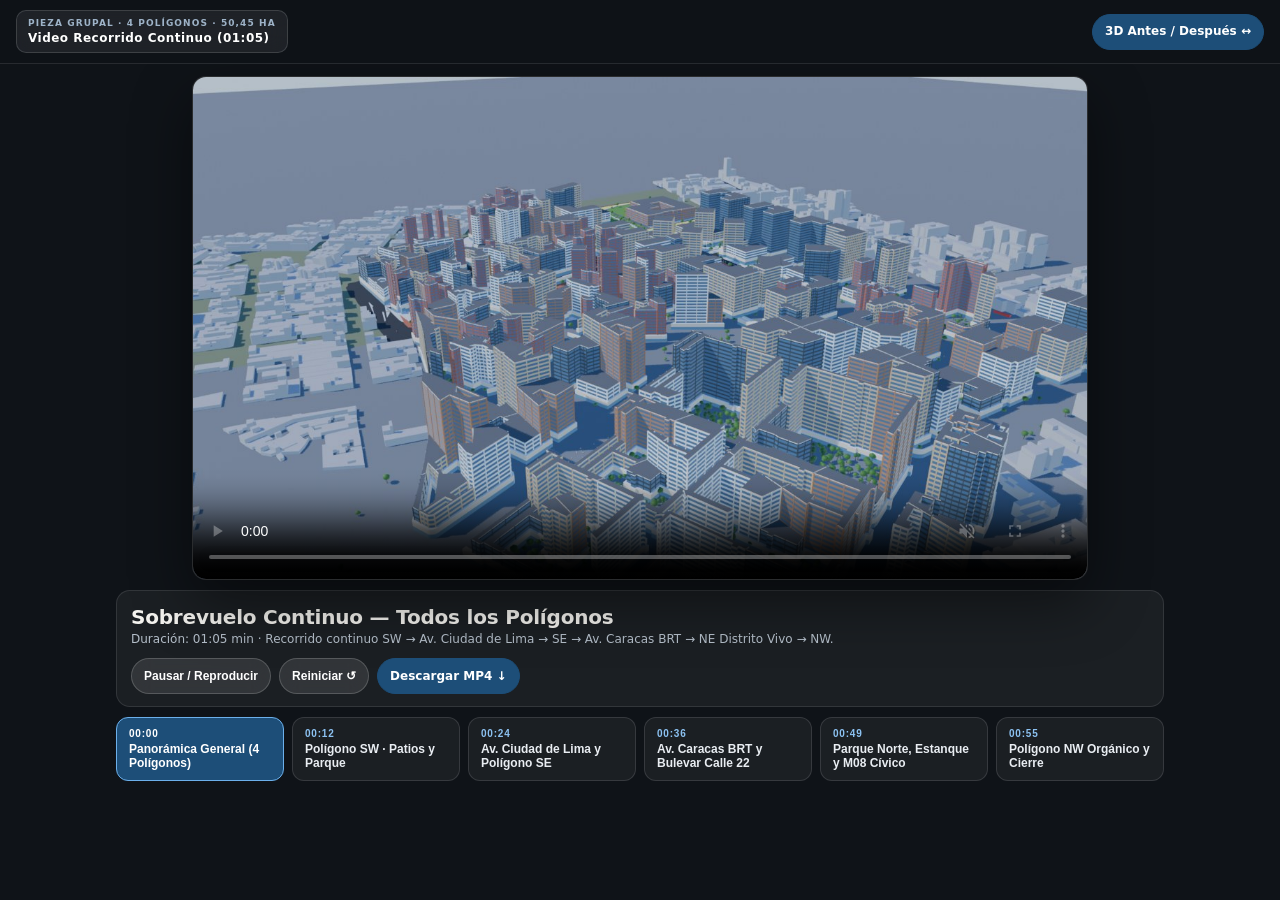
<file: video.html>
<!doctype html>
<html lang="es">
<head>
  <meta charset="utf-8" />
  <meta name="viewport" content="width=device-width, initial-scale=1, viewport-fit=cover" />
  <title>Video Recorrido 3D — Pieza Grupal 4 Polígonos (Los Mártires)</title>
  <meta name="description" content="Recorrido arquitectónico continuo de más de 1 minuto por los 4 polígonos de renovación urbana en Los Mártires, Bogotá D.C." />
  <meta name="theme-color" content="#0f1318" />
  <link rel="stylesheet" href="styles.css" />
</head>
<body class="video-page">

  <header class="video-header">
    <a class="brand" href="index.html" title="Ir a maqueta 3D interactiva Antes y Después">
      <span class="brand-tag">PIEZA GRUPAL · 4 POLÍGONOS · 50,45 HA</span>
      <span class="brand-title">Video Recorrido Continuo (01:05)</span>
    </a>

    <div class="topbar-actions">
      <a class="pill-btn pill-accent" href="index.html">
        <span>3D Antes / Después ↔</span>
      </a>
    </div>
  </header>

  <main class="video-shell">
    <div class="video-stage">
      <video
        id="tour-video"
        class="video-player"
        controls
        autoplay
        muted
        loop
        playsinline
        preload="auto"
        poster="assets/poster_grupal.jpg">
        <source src="assets/recorrido_4_poligonos.mp4" type="video/mp4" />
        Tu navegador no soporta reproducción de video HTML5.
      </video>
    </div>

    <div class="video-meta-bar">
      <div>
        <h1>Sobrevuelo Continuo — Todos los Polígonos</h1>
        <p id="video-status">Duración: 01:05 min · Recorrido continuo SW → Av. Ciudad de Lima → SE → Av. Caracas BRT → NE Distrito Vivo → NW.</p>
      </div>
      <div class="video-controls-row">
        <button id="btn-vid-play" class="pill-btn dark-pill" type="button">Pausar / Reproducir</button>
        <button id="btn-vid-restart" class="pill-btn dark-pill" type="button">Reiniciar ↺</button>
        <a class="pill-btn pill-accent" href="assets/recorrido_4_poligonos.mp4" download>Descargar MP4 ↓</a>
      </div>
    </div>

    <section aria-label="Capítulos del recorrido">
      <div class="video-chapters">
        <button class="chapter-btn active" data-t="0" type="button">
          <span class="chapter-time">00:00</span>
          <span class="chapter-name">Panorámica General (4 Polígonos)</span>
        </button>
        <button class="chapter-btn" data-t="12" type="button">
          <span class="chapter-time">00:12</span>
          <span class="chapter-name">Polígono SW · Patios y Parque</span>
        </button>
        <button class="chapter-btn" data-t="24" type="button">
          <span class="chapter-time">00:24</span>
          <span class="chapter-name">Av. Ciudad de Lima y Polígono SE</span>
        </button>
        <button class="chapter-btn" data-t="36" type="button">
          <span class="chapter-time">00:36</span>
          <span class="chapter-name">Av. Caracas BRT y Bulevar Calle 22</span>
        </button>
        <button class="chapter-btn" data-t="49" type="button">
          <span class="chapter-time">00:49</span>
          <span class="chapter-name">Parque Norte, Estanque y M08 Cívico</span>
        </button>
        <button class="chapter-btn" data-t="55" type="button">
          <span class="chapter-time">00:55</span>
          <span class="chapter-name">Polígono NW Orgánico y Cierre</span>
        </button>
      </div>
    </section>
  </main>

  <script>
    (function () {
      const video = document.getElementById("tour-video");
      const chapters = Array.from(document.querySelectorAll(".chapter-btn"));
      const btnPlay = document.getElementById("btn-vid-play");
      const btnRestart = document.getElementById("btn-vid-restart");
      let pendingSeek = null;

      function highlightForTime(now) {
        let activeIdx = 0;
        chapters.forEach((b, i) => {
          if (now + 0.2 >= Number(b.dataset.t || 0)) activeIdx = i;
        });
        chapters.forEach((b, i) => b.classList.toggle("active", i === activeIdx));
      }

      chapters.forEach((btn) => {
        btn.addEventListener("click", () => {
          const t = Number(btn.dataset.t || 0);
          highlightForTime(t);
          if (video.readyState >= 1) {
            video.currentTime = t;
            video.play().catch(() => {});
          } else {
            pendingSeek = t;
          }
        });
      });

      video.addEventListener("loadedmetadata", () => {
        if (pendingSeek !== null) {
          video.currentTime = pendingSeek;
          pendingSeek = null;
          video.play().catch(() => {});
        }
      });

      video.addEventListener("timeupdate", () => {
        highlightForTime(video.currentTime || 0);
      });

      btnPlay.addEventListener("click", () => {
        if (video.paused) video.play().catch(() => {});
        else video.pause();
      });

      btnRestart.addEventListener("click", () => {
        video.currentTime = 0;
        video.play().catch(() => {});
      });
    })();
  </script>
</body>
</html>
</file>
<file: styles.css>
:root {
  --bg: #f4f3ef;
  --surface: rgba(255, 255, 255, 0.92);
  --surface-dark: rgba(20, 23, 26, 0.92);
  --ink: #16181a;
  --ink-muted: #5a6068;
  --line: rgba(22, 24, 26, 0.14);
  --accent: #1d4e78;
  --accent-soft: rgba(29, 78, 120, 0.12);
  --terra: #b55a41;
  --radius: 14px;
  --split: 50;
  --safe-b: env(safe-area-inset-bottom, 0px);
  --safe-t: env(safe-area-inset-top, 0px);
}

* {
  box-sizing: border-box;
  margin: 0;
  padding: 0;
  -webkit-tap-highlight-color: transparent;
}

html, body {
  width: 100%;
  height: 100%;
  overflow: hidden;
  background: var(--bg);
  color: var(--ink);
  font-family: "Inter", "Segoe UI", system-ui, -apple-system, Roboto, sans-serif;
  line-height: 1.4;
}

/* Barra superior */
.topbar {
  position: fixed;
  top: 0;
  left: 0;
  right: 0;
  z-index: 30;
  display: flex;
  align-items: center;
  justify-content: space-between;
  gap: 8px;
  padding: calc(10px + var(--safe-t)) 14px 10px;
  pointer-events: none;
}

.topbar > * {
  pointer-events: auto;
}

.brand {
  display: flex;
  flex-direction: column;
  align-items: flex-start;
  border: 1px solid var(--line);
  background: var(--surface);
  backdrop-filter: blur(10px);
  border-radius: 10px;
  padding: 6px 11px;
  cursor: pointer;
  color: var(--ink);
  text-align: left;
}

.brand-tag {
  font-size: 9px;
  letter-spacing: 0.12em;
  font-weight: 700;
  color: var(--ink-muted);
}

.brand-title {
  font-size: 12px;
  font-weight: 700;
  letter-spacing: 0.04em;
}

.topbar-actions {
  display: flex;
  align-items: center;
  gap: 6px;
}

.pill-btn {
  display: inline-flex;
  align-items: center;
  gap: 6px;
  height: 36px;
  padding: 0 12px;
  border-radius: 999px;
  border: 1px solid var(--line);
  background: var(--surface);
  backdrop-filter: blur(10px);
  font-size: 12px;
  font-weight: 600;
  color: var(--ink);
  cursor: pointer;
  transition: background 0.18s ease, transform 0.12s ease;
}

.pill-btn:active {
  transform: scale(0.97);
}

.dot-ind {
  width: 7px;
  height: 7px;
  border-radius: 50%;
  background: var(--ink-muted);
}

.pill-btn[aria-pressed="true"] .dot-ind {
  background: var(--accent);
}

.pill-ar {
  background: var(--ink);
  color: #fff;
  border-color: var(--ink);
}

body[data-mode="landing"] .topbar,
body[data-mode="landing"] .mode-dock {
  opacity: 0;
  pointer-events: none;
}

body[data-mode="compare"] #btn-toggle-hotspots {
  display: none;
}

/* Escenario 3D */
.stage {
  position: relative;
  width: 100%;
  height: 100dvh;
  background: radial-gradient(circle at 50% 38%, #faf9f6 0%, #e7e4dc 100%);
}

.viewer-layer {
  position: absolute;
  inset: 0;
  width: 100%;
  height: 100%;
  display: block;
  background: transparent;
  --poster-color: transparent;
}

.viewer-antes {
  pointer-events: none;
  opacity: 0;
  visibility: hidden;
  clip-path: inset(0 calc((100 - var(--split)) * 1%) 0 0);
  transition: opacity 0.2s ease;
}

body[data-mode="compare"] #mv-despues {
  clip-path: inset(0 0 0 calc(var(--split) * 1%));
}

body[data-mode="compare"] .viewer-antes {
  opacity: 1;
  visibility: visible;
}

.mv-native-ar-hidden {
  display: none !important;
}

/* Barra de carga discreta */
.loading-ribbon {
  position: fixed;
  top: 0;
  left: 0;
  right: 0;
  height: 3px;
  background: rgba(22, 24, 26, 0.08);
  z-index: 60;
}

.loading-bar {
  width: 0%;
  height: 100%;
  background: var(--accent);
  transition: width 0.15s ease;
}

/* Divisor Antes / Después */
.compare-divider {
  position: absolute;
  inset: 0;
  pointer-events: none;
  display: none;
  z-index: 12;
}

body[data-mode="compare"] .compare-divider {
  display: block;
}

.divider-line {
  position: absolute;
  top: 0;
  bottom: 0;
  left: calc(var(--split) * 1%);
  width: 2px;
  background: rgba(20, 23, 26, 0.85);
  box-shadow: 0 0 0 1px rgba(255, 255, 255, 0.5);
}

.divider-knob {
  position: absolute;
  top: 44%;
  left: calc(var(--split) * 1%);
  transform: translate(-50%, -50%);
  background: var(--ink);
  color: #fff;
  border: 2px solid #fff;
  border-radius: 999px;
  font-size: 11px;
  font-weight: 700;
  letter-spacing: 0.06em;
  padding: 6px 10px;
  box-shadow: 0 6px 20px rgba(0, 0, 0, 0.25);
  white-space: nowrap;
}

.badge-side {
  position: absolute;
  top: calc(58px + var(--safe-t));
  padding: 5px 10px;
  border-radius: 8px;
  font-size: 10px;
  font-weight: 700;
  letter-spacing: 0.08em;
  background: var(--surface);
  border: 1px solid var(--line);
  backdrop-filter: blur(8px);
}

.badge-antes {
  left: 14px;
  color: #4b4f56;
}

.badge-despues {
  right: 14px;
  color: var(--accent);
}

/* Hotspots arquitectónicos */
.hotspot {
  display: inline-flex;
  align-items: center;
  gap: 5px;
  border: 1px solid rgba(255, 255, 255, 0.9);
  background: rgba(20, 23, 26, 0.88);
  color: #fff;
  border-radius: 999px;
  padding: 3px 9px 3px 4px;
  cursor: pointer;
  font-family: inherit;
  box-shadow: 0 4px 14px rgba(0, 0, 0, 0.24);
  transition: transform 0.15s ease, background 0.15s ease, opacity 0.2s ease;
}

.hotspot:hover,
.hotspot.active {
  background: var(--accent);
  transform: scale(1.06);
}

.hs-num {
  width: 20px;
  height: 20px;
  border-radius: 50%;
  background: #fff;
  color: var(--ink);
  font-size: 11px;
  font-weight: 700;
  display: grid;
  place-items: center;
}

.hs-label {
  font-size: 11px;
  font-weight: 600;
  white-space: nowrap;
}

@media (max-width: 640px) {
  .hs-label {
    display: none;
  }
  .hotspot {
    padding: 2px;
  }
}

body[data-hotspots="off"] .hotspot,
body[data-mode="compare"] .hotspot,
body[data-mode="landing"] .hotspot {
  opacity: 0;
  pointer-events: none;
}

/* Tarjeta técnica flotante (Hotspot) */
.info-sheet {
  position: fixed;
  left: 14px;
  right: 14px;
  bottom: calc(74px + var(--safe-b));
  max-width: 440px;
  margin: 0 auto;
  z-index: 26;
  background: var(--surface);
  backdrop-filter: blur(14px);
  border: 1px solid var(--line);
  border-radius: var(--radius);
  padding: 14px 16px;
  box-shadow: 0 12px 32px rgba(0, 0, 0, 0.14);
}

.info-head {
  display: flex;
  justify-content: space-between;
  align-items: flex-start;
  gap: 10px;
  margin-bottom: 6px;
}

.info-kicker {
  display: block;
  font-size: 10px;
  font-weight: 700;
  letter-spacing: 0.1em;
  color: var(--accent);
}

.info-title {
  font-size: 15px;
  font-weight: 700;
}

.icon-close, .toast-close {
  width: 28px;
  height: 28px;
  border-radius: 50%;
  border: 1px solid var(--line);
  background: transparent;
  color: var(--ink);
  font-size: 16px;
  cursor: pointer;
  flex-shrink: 0;
}

.info-desc {
  font-size: 13px;
  color: #2f3338;
  margin-bottom: 10px;
}

.info-metrics {
  display: flex;
  flex-wrap: wrap;
  gap: 6px;
}

.metric-chip {
  font-size: 11px;
  font-weight: 600;
  padding: 4px 8px;
  border-radius: 6px;
  background: var(--accent-soft);
  color: var(--accent);
}

/* Panel Antes/Después y Recorrido */
.panel-compare,
.panel-tour {
  position: fixed;
  left: 14px;
  right: 14px;
  bottom: calc(74px + var(--safe-b));
  max-width: 520px;
  margin: 0 auto;
  z-index: 25;
  background: var(--surface);
  backdrop-filter: blur(14px);
  border: 1px solid var(--line);
  border-radius: var(--radius);
  padding: 12px 14px;
  box-shadow: 0 12px 32px rgba(0, 0, 0, 0.12);
}

.compare-row {
  display: flex;
  align-items: center;
  gap: 10px;
}

.cmp-lbl {
  font-size: 10px;
  font-weight: 700;
  letter-spacing: 0.08em;
  color: var(--ink-muted);
}

#compare-range {
  flex: 1;
  accent-color: var(--ink);
  height: 26px;
  cursor: ew-resize;
}

.compare-presets {
  display: flex;
  justify-content: center;
  gap: 6px;
  margin: 8px 0 6px;
}

.chip-btn {
  padding: 5px 10px;
  border-radius: 999px;
  border: 1px solid var(--line);
  background: #fff;
  color: var(--ink);
  font-size: 11px;
  font-weight: 600;
  cursor: pointer;
}

.chip-btn.active {
  background: var(--ink);
  color: #fff;
  border-color: var(--ink);
}

.compare-caption {
  font-size: 11px;
  color: var(--ink-muted);
  text-align: center;
}

.tour-head {
  display: flex;
  align-items: center;
  justify-content: space-between;
  margin-bottom: 4px;
}

.tour-step {
  font-size: 10px;
  font-weight: 700;
  letter-spacing: 0.1em;
  color: var(--accent);
}

.tour-title {
  font-size: 15px;
  font-weight: 700;
  margin-bottom: 4px;
}

.tour-desc {
  font-size: 12px;
  color: #32363b;
  margin-bottom: 10px;
}

.tour-nav {
  display: grid;
  grid-template-columns: 1fr 1.3fr;
  gap: 8px;
}

.btn-outline,
.btn-solid {
  height: 36px;
  border-radius: 9px;
  font-size: 12px;
  font-weight: 600;
  cursor: pointer;
}

.btn-outline {
  border: 1px solid var(--line);
  background: #fff;
  color: var(--ink);
}

.btn-solid {
  border: 1px solid var(--ink);
  background: var(--ink);
  color: #fff;
}

/* Barra inferior de modos */
.mode-dock {
  position: fixed;
  left: 12px;
  right: 12px;
  bottom: calc(12px + var(--safe-b));
  max-width: 520px;
  margin: 0 auto;
  z-index: 30;
  display: grid;
  grid-template-columns: repeat(4, 1fr);
  gap: 6px;
  padding: 6px;
  border-radius: 14px;
  background: var(--surface);
  backdrop-filter: blur(12px);
  border: 1px solid var(--line);
  box-shadow: 0 10px 26px rgba(0, 0, 0, 0.12);
}

.dock-btn {
  height: 40px;
  border: none;
  border-radius: 10px;
  background: transparent;
  color: var(--ink-muted);
  font-size: 11px;
  font-weight: 700;
  cursor: pointer;
  transition: background 0.16s ease, color 0.16s ease;
}

.dock-btn.active {
  background: var(--ink);
  color: #fff;
}

/* Aviso flotante */
.toast-banner {
  position: fixed;
  top: calc(58px + var(--safe-t));
  left: 14px;
  right: 14px;
  max-width: 520px;
  margin: 0 auto;
  z-index: 40;
  display: flex;
  align-items: center;
  justify-content: space-between;
  gap: 10px;
  padding: 10px 14px;
  border-radius: 10px;
  background: var(--surface-dark);
  color: #fff;
  font-size: 12px;
  box-shadow: 0 10px 26px rgba(0, 0, 0, 0.22);
}

.toast-banner[hidden] {
  display: none;
}

.toast-close {
  color: #fff;
  border-color: rgba(255, 255, 255, 0.25);
}

/* Portada inicial minimalista */
.landing-overlay {
  position: fixed;
  inset: 0;
  z-index: 50;
  display: flex;
  align-items: center;
  justify-content: center;
  padding: 16px;
  background: rgba(244, 243, 239, 0.84);
  backdrop-filter: blur(10px);
  overflow-y: auto;
  transition: opacity 0.24s ease, visibility 0.24s ease;
}

body:not([data-mode="landing"]) .landing-overlay {
  opacity: 0;
  visibility: hidden;
  pointer-events: none;
}

.landing-card {
  width: 100%;
  max-width: 480px;
  background: rgba(255, 255, 255, 0.96);
  border: 1px solid var(--line);
  border-radius: 18px;
  padding: 22px 20px;
  box-shadow: 0 20px 50px rgba(0, 0, 0, 0.10);
}

.landing-meta {
  font-size: 10px;
  font-weight: 700;
  letter-spacing: 0.12em;
  color: var(--accent);
  margin-bottom: 6px;
}

.landing-title {
  font-size: clamp(20px, 4.5vw, 25px);
  font-weight: 800;
  letter-spacing: -0.02em;
  line-height: 1.15;
  margin-bottom: 8px;
}

.landing-sub {
  font-size: 13px;
  color: #3a3e44;
  margin-bottom: 14px;
}

.landing-provisional {
  display: block;
  margin-top: 4px;
  font-size: 11px;
  color: var(--ink-muted);
  font-style: italic;
}

.landing-kpis {
  display: grid;
  grid-template-columns: repeat(3, 1fr);
  gap: 8px;
  margin-bottom: 16px;
}

.kpi {
  padding: 8px 10px;
  border-radius: 10px;
  background: #f5f4f0;
  border: 1px solid rgba(22, 24, 26, 0.08);
}

.kpi strong {
  display: block;
  font-size: 14px;
  font-weight: 800;
}

.kpi span {
  font-size: 10px;
  color: var(--ink-muted);
}

.landing-actions {
  display: grid;
  gap: 8px;
  margin-bottom: 14px;
}

.action-btn {
  display: flex;
  align-items: center;
  gap: 12px;
  width: 100%;
  padding: 11px 14px;
  border-radius: 12px;
  border: 1px solid var(--line);
  background: #fff;
  color: var(--ink);
  text-align: left;
  cursor: pointer;
  transition: transform 0.12s ease, border-color 0.15s ease;
}

.action-btn:active {
  transform: scale(0.985);
}

.action-primary {
  background: var(--ink);
  color: #fff;
  border-color: var(--ink);
}

.action-num {
  font-size: 12px;
  font-weight: 800;
  opacity: 0.65;
  min-width: 22px;
}

.action-body strong {
  display: block;
  font-size: 14px;
  font-weight: 700;
}

.action-body small {
  display: block;
  font-size: 11px;
  opacity: 0.78;
}

.landing-footnote {
  font-size: 11px;
  color: var(--ink-muted);
  line-height: 1.4;
}

/* Enlaces nav & Vista Video */
a.brand,
a.pill-btn,
a.action-btn,
a.dock-btn {
  text-decoration: none;
}

.pill-accent {
  background: var(--accent);
  color: #fff;
  border-color: var(--accent);
}

.video-page {
  overflow-y: auto;
  height: auto;
  min-height: 100dvh;
  background: #0f1318;
  color: #f4f3ef;
}

.video-header {
  position: sticky;
  top: 0;
  z-index: 30;
  display: flex;
  align-items: center;
  justify-content: space-between;
  gap: 10px;
  padding: calc(10px + var(--safe-t)) 16px 10px;
  background: rgba(15, 19, 24, 0.92);
  backdrop-filter: blur(12px);
  border-bottom: 1px solid rgba(255, 255, 255, 0.10);
}

.video-header .brand {
  background: rgba(255, 255, 255, 0.07);
  border-color: rgba(255, 255, 255, 0.14);
  color: #fff;
}

.video-header .brand-tag {
  color: #9eb3c8;
}

.video-shell {
  max-width: 1080px;
  margin: 0 auto;
  padding: 12px 16px calc(22px + var(--safe-b));
  display: grid;
  gap: 10px;
}

.video-stage {
  position: relative;
  width: min(100%, calc(56dvh * 16 / 9));
  aspect-ratio: 16 / 9;
  margin: 0 auto;
  border-radius: 14px;
  overflow: hidden;
  border: 1px solid rgba(255, 255, 255, 0.14);
  background: #07090c;
  box-shadow: 0 22px 60px rgba(0, 0, 0, 0.45);
}

.video-player {
  display: block;
  width: 100%;
  height: 100%;
  object-fit: cover;
  background: #07090c;
}

.video-meta-bar {
  display: flex;
  flex-wrap: wrap;
  align-items: center;
  justify-content: space-between;
  gap: 10px;
  padding: 12px 14px;
  background: rgba(255, 255, 255, 0.05);
  border: 1px solid rgba(255, 255, 255, 0.10);
  border-radius: 14px;
}

.video-meta-bar h1 {
  font-size: clamp(16px, 3vw, 20px);
  font-weight: 800;
  letter-spacing: -0.01em;
}

.video-meta-bar p {
  font-size: 12px;
  color: #b4bec9;
}

.video-chapters {
  display: grid;
  grid-template-columns: repeat(auto-fit, minmax(150px, 1fr));
  gap: 8px;
}

.chapter-btn {
  display: flex;
  flex-direction: column;
  align-items: flex-start;
  gap: 3px;
  padding: 10px 12px;
  border-radius: 12px;
  border: 1px solid rgba(255, 255, 255, 0.12);
  background: rgba(255, 255, 255, 0.05);
  color: #e9edf2;
  text-align: left;
  cursor: pointer;
  transition: background 0.15s ease, border-color 0.15s ease, transform 0.1s ease;
}

.chapter-btn:hover {
  background: rgba(255, 255, 255, 0.10);
}

.chapter-btn.active {
  background: var(--accent);
  border-color: #6cb0eb;
  color: #fff;
}

.chapter-time {
  font-size: 10px;
  font-weight: 800;
  letter-spacing: 0.08em;
  color: #8cc2f2;
}

.chapter-btn.active .chapter-time {
  color: #fff;
}

.chapter-name {
  font-size: 12px;
  font-weight: 700;
}

.video-controls-row {
  display: flex;
  flex-wrap: wrap;
  gap: 8px;
}

.dark-pill {
  background: rgba(255, 255, 255, 0.10);
  color: #fff;
  border: 1px solid rgba(255, 255, 255, 0.18);
}

.dark-pill:hover {
  background: rgba(255, 255, 255, 0.18);
}
</file>
